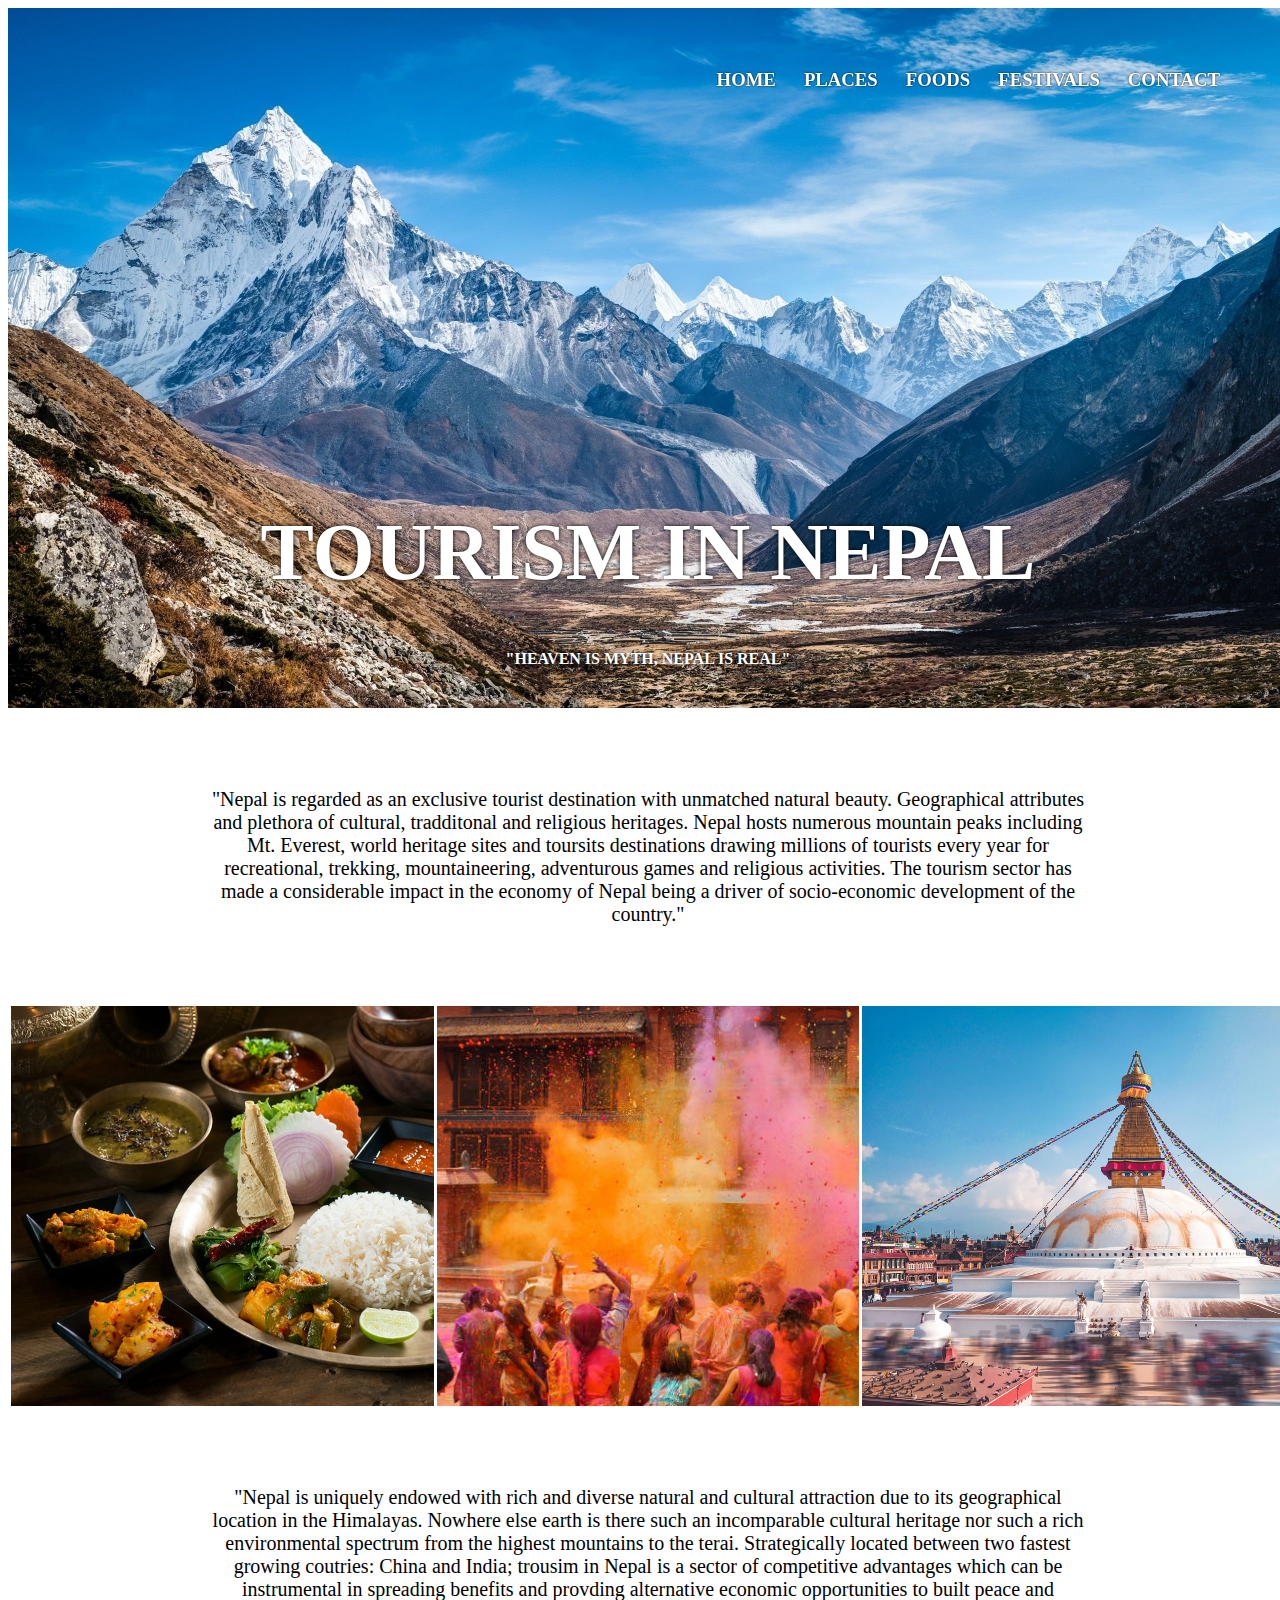
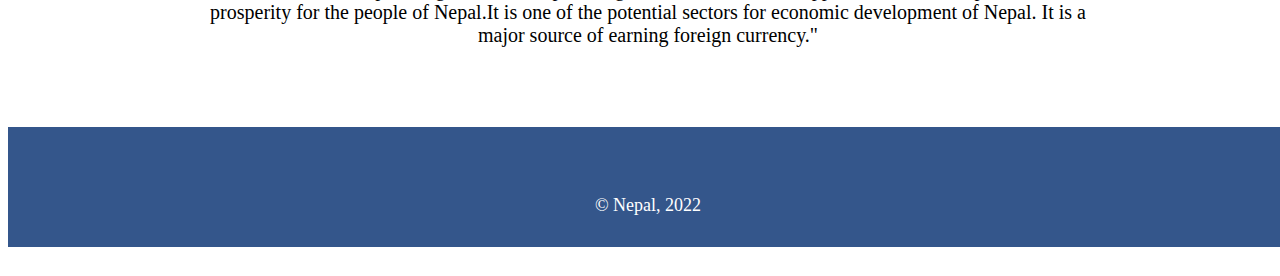
<file: index.html>
<!DOCTYPE html>
		<head>
			<title>Tourism In Nepal </title>
			<link rel="shortcut icon" href="img/NepalLogo.png" />
			<link rel="stylesheet" href="css/style.css">

			<!-- Bootstrap link - CSS only -->
			<link href="https://cdn.jsdelivr.net/npm/bootstrap@5.2.0/dist/css/bootstrap.min.css" rel="stylesheet" integrity="sha384-gH2yIJqKdNHPEq0n4Mqa/HGKIhSkIHeL5AyhkYV8i59U5AR6csBvApHHNl/vI1Bx" crossorigin="anonymous">
			
		</head>
		
		<body>
			<!-- This is main container -->
			<div class = "containerMain">
				<!-- This is menu section -->
				<div class="menu" style="background-image: url('img/title_page2.jpg');">
					
					<div id= "menu-list"  >
					<h3> <a  href="javascript:window.location.reload(true)" style="text-decoration:none;">HOME</a> &nbsp;&nbsp;&nbsp;&nbsp;
					<a href="places.html" style="text-decoration:none;">PLACES</a>
					&nbsp;&nbsp;&nbsp;&nbsp;
					<a href="foods.html" style="text-decoration:none;">FOODS</a> &nbsp;&nbsp;&nbsp;&nbsp;
					<a href="festivals.html" style="text-decoration:none;">FESTIVALS</a>
					&nbsp;&nbsp;&nbsp;&nbsp;
					<a href="contact.html" style="text-decoration:none;">CONTACT</a> </h3>
					</div>
					<h1 id="headTitle" >TOURISM IN NEPAL</h1></ br>
				<h4 id="headSubTitle">"HEAVEN IS MYTH, NEPAL IS REAL"</h4> 
				
				</div>
				<!-- This is main body section -->
				<div class="mainBody">
				<p id="bodyTitle"> "Nepal is regarded as an exclusive tourist destination with unmatched natural beauty. Geographical attributes and plethora of cultural, tradditonal and religious heritages. Nepal hosts numerous mountain peaks including Mt. Everest, world heritage sites and toursits destinations drawing millions of tourists every year for recreational, trekking, mountaineering, adventurous games and religious activities. The tourism sector has made a considerable impact in the economy of Nepal being a driver of socio-economic development of the country."</p>
				</div>
				
				
				<!-- This is sub contents section -->
				<div class="subContainer">
				
					<div class="subContents1">
					</div>
					<!-- This is sub contents 2 section -->
					<div class="subContents2">
					</div>
					
					<!-- This is sub contents 3 section -->
					<div class="subContents3">
					</div>
				</div>
				<div class="mainBodyBelow">
				<p id="bodyTitle">"Nepal is uniquely endowed with rich and diverse natural and cultural attraction due to its geographical location in the Himalayas. Nowhere else earth is there such an incomparable cultural heritage nor such a rich environmental spectrum from the highest mountains to the terai. Strategically located between two fastest growing coutries: China and India; trousim in Nepal is a sector of competitive advantages which can be instrumental in spreading benefits and provding alternative economic opportunities to built peace and prosperity for the people of Nepal.It is one of the potential sectors for economic development of Nepal. It is a major source of earning foreign currency."</p>
				</div>
			<!-- This is footer section -->
				<div class="footerMain">
					<p id="footerTitle"> © Nepal, 2022</p>
	
				</div>
				
			</div>
		

			
		</body>
</html>
</file>
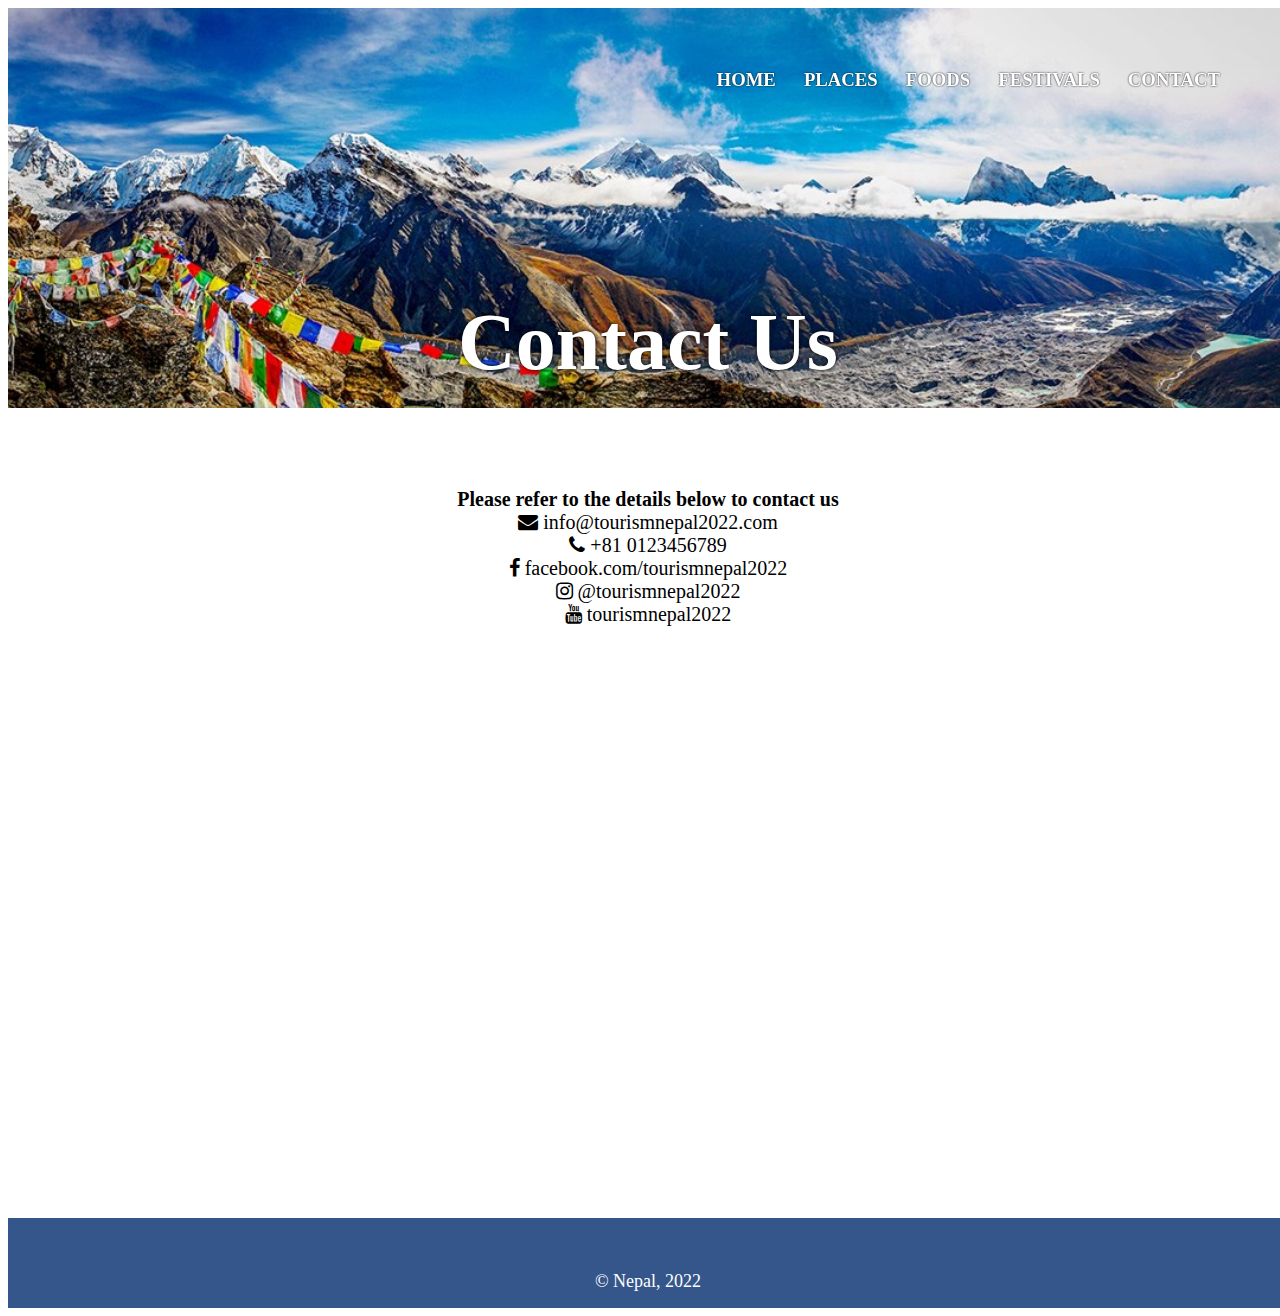
<file: contact.html>
<!DOCTYPE html>
		<head>
			<title>Contact Us </title>
			<meta charset="UTF-8">
			<link rel="shortcut icon" href="img/NepalLogo.png" />
			<meta http-equiv="X-UA-Compatible" content="IE=edge">
			<meta name="viewport" content="width=device-width, initial-scale=1.0">
			
			<link rel="stylesheet" href="css/style.css">

			<!-- Bootstrap link - CSS only -->
			<link href="https://cdn.jsdelivr.net/npm/bootstrap@5.2.0/dist/css/bootstrap.min.css" rel="stylesheet" integrity="sha384-gH2yIJqKdNHPEq0n4Mqa/HGKIhSkIHeL5AyhkYV8i59U5AR6csBvApHHNl/vI1Bx" crossorigin="anonymous">
			<link rel="stylesheet" href="https://cdnjs.cloudflare.com/ajax/libs/font-awesome/4.7.0/css/font-awesome.min.css">
			
		</head>
		
		<body>
			
			<!-- This is main container -->
			<div class = "containerOtherPage">
				<!-- This is menu section -->
				<div class="menu" style="background-image: url('img/contact.jpg');" >
					
					<div id= "menu-list" >
					<h3> <a  href="index.html" style="text-decoration:none;">HOME</a> &nbsp;&nbsp;&nbsp;&nbsp;
					<a href="places.html" style="text-decoration:none;">PLACES</a>
					&nbsp;&nbsp;&nbsp;&nbsp;
					<a href="foods.html" style="text-decoration:none;">FOODS</a> &nbsp;&nbsp;&nbsp;&nbsp;
					<a href="festivals.html" style="text-decoration:none;">FESTIVALS</a>
					&nbsp;&nbsp;&nbsp;&nbsp;
					<a href="javascript:window.location.reload(true)" style="text-decoration:none;">CONTACT</a> </h3>
					</div>
					<h1 id="headTitle">Contact Us</h1>
				
				</div>
				<!-- This is main body section -->
				<div class="mainBody">
				<p id="bodyTitle"> <b>Please refer to the details below to contact us</b>
				<br> <i class="fa fa-envelope"></i>  info@tourismnepal2022.com
				<br> <i class="fa fa-phone"></i>  +81 0123456789
				<br> <i class="fa fa-facebook"></i> facebook.com/tourismnepal2022
				<br> <i class="fa fa-instagram"></i> @tourismnepal2022
				<br> <i class="fa fa-youtube"></i> tourismnepal2022
				</p>
				
				</div>
				<div class="mainBody2">
			
					<iframe src="https://www.google.com/maps/embed?pb=!1m18!1m12!1m3!1d26143.61989296417!2d135.7483778255736!3d35.00789448774175!2m3!1f0!2f0!3f0!3m2!1i1024!2i768!4f13.1!3m3!1m2!1s0x6001085a40096db1%3A0x8c895182522ac6d1!2sThe%20Kyoto%20College%20of%20Graduate%20Studies%20for%20Informatics!5e0!3m2!1sen!2sjp!4v1658674182731!5m2!1sen!2sjp" width="600" height="450" style="border:0;" allowfullscreen="" loading="lazy" referrerpolicy="no-referrer-when-downgrade"></iframe>
				</div>
				
				<!-- This is sub contents section -->
			
					<!-- This is footer section -->
				<div class="footer">
					<p id="footerTitle"> © Nepal, 2022</p>
	
				</div>
				
			</div>
		

		</body>
</html>
</file>
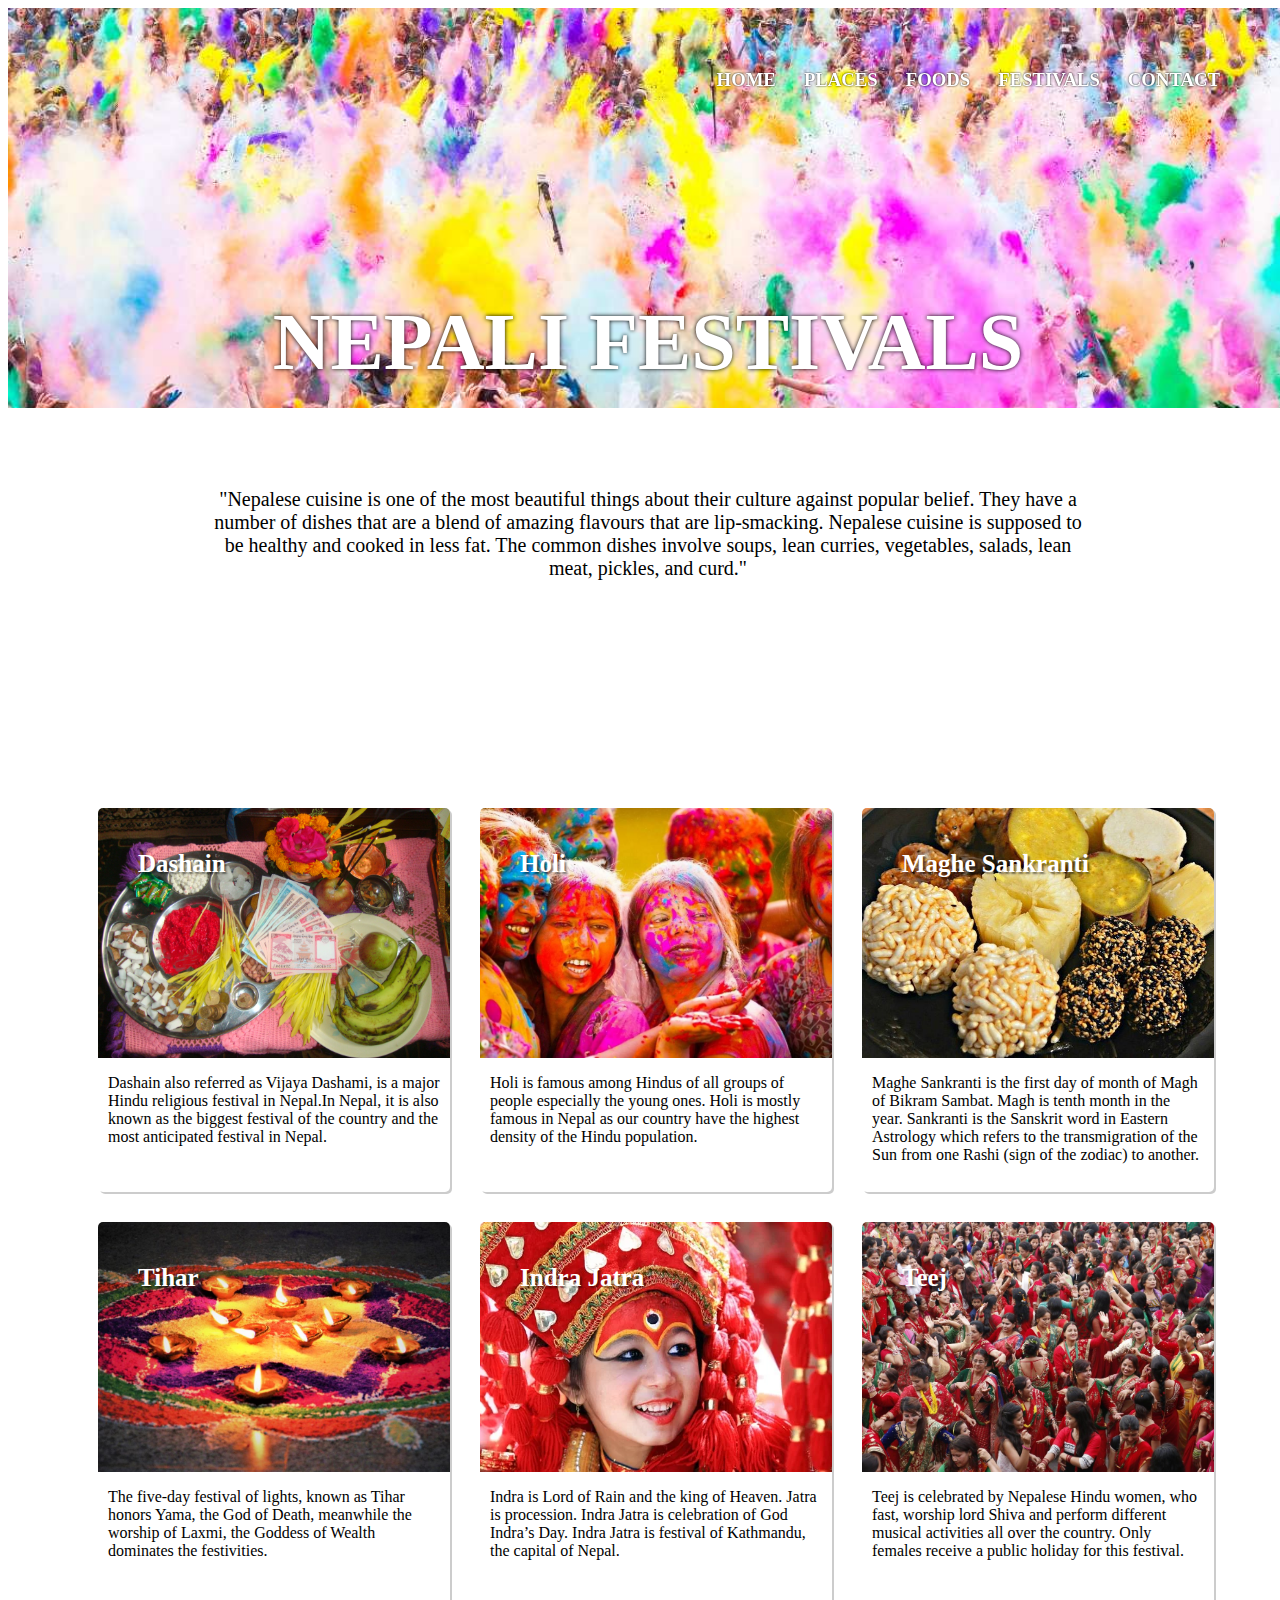
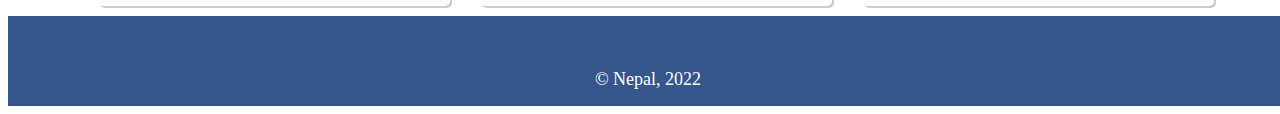
<file: festivals.html>
<!DOCTYPE html>
		<head>
			<title>Festivals </title>
			<meta charset="UTF-8">
			<link rel="shortcut icon" href="img/NepalLogo.png" />
			<meta http-equiv="X-UA-Compatible" content="IE=edge">
			<meta name="viewport" content="width=device-width, initial-scale=1.0">
			
			<link rel="stylesheet" href="css/style.css">

			<!-- Bootstrap link - CSS only -->
			<link href="https://cdn.jsdelivr.net/npm/bootstrap@5.2.0/dist/css/bootstrap.min.css" rel="stylesheet" integrity="sha384-gH2yIJqKdNHPEq0n4Mqa/HGKIhSkIHeL5AyhkYV8i59U5AR6csBvApHHNl/vI1Bx" crossorigin="anonymous">
			
		</head>
		
		<body>
			
			<!-- This is main container -->
			<div class = "containerOtherPage">
				<!-- This is menu section -->
				<div class="menu"  style="background-image: url('img/festivalMain.jpg');">
					
					<div id= "menu-list" >
					<h3> <a href="index.html"  style="text-decoration:none;">HOME</a> &nbsp;&nbsp;&nbsp;&nbsp;
					<a href="places.html" style="text-decoration:none;">PLACES</a>
					&nbsp;&nbsp;&nbsp;&nbsp;
					<a href="foods.html" style="text-decoration:none;">FOODS</a> &nbsp;&nbsp;&nbsp;&nbsp;
					<a href="javascript:window.location.reload(true)" style="text-decoration:none;">FESTIVALS</a>
					&nbsp;&nbsp;&nbsp;&nbsp;
					<a href="contact.html" style="text-decoration:none;">CONTACT</a> </h3>
					</div>
					<h1 id="headTitle" >NEPALI FESTIVALS</h1>
				
				</div>
				<!-- This is main body section -->
				<div class="mainBody">
				<p id="bodyTitle"> "Nepalese cuisine is one of the most beautiful things about their culture against popular belief. They have a number of dishes that are a blend of amazing flavours that are lip-smacking. Nepalese cuisine is supposed to be healthy and cooked in less fat. The common dishes involve soups, lean curries, vegetables, salads, lean meat, pickles, and curd."</p>
				</div>
				
				
				<!-- This is sub contents section -->
				<div class="containerCard">
					<div class="card">
						<div class="card-image festival-1">

						</div>
						<div class="card-description">
							<h1>Dashain</h1>
							<p>Dashain also referred as Vijaya Dashami, is a major Hindu religious festival in Nepal.In Nepal, it is also known as the biggest festival of the country and the most anticipated festival in Nepal.</p>
						</div>
					</div>
					<div class="card">
						<div class="card-image festival-2">

						</div>
						<div class="card-description">
							<h1>Holi</h1>
							<p> Holi is famous among Hindus of all groups of people especially the young ones. Holi is mostly famous in Nepal as our country have the highest density of the Hindu population.</p>
						</div>
					</div>
					<div class="card">
						<div class="card-image festival-3">

						</div>
						<div class="card-description">
							<h1> Maghe Sankranti</h1>
							<p> Maghe Sankranti is the first day of month of Magh of Bikram Sambat. Magh is tenth month in the year. Sankranti is the Sanskrit word in Eastern Astrology which refers to the transmigration of the Sun from one Rashi (sign of the zodiac) to another.</p>
						</div>

					</div>
					<div class="card">
						<div class="card-image festival-4">

						</div>
						<div class="card-description">
							<h1>Tihar</h1>
							<p> The five-day festival of lights, known as Tihar honors Yama, the God of Death, meanwhile the worship of Laxmi, the Goddess of Wealth dominates the festivities.</p>
						</div>

					</div>
					<div class="card">
						<div class="card-image festival-5">

						</div>
						<div class="card-description">
							<h1>Indra Jatra</h1>
							<p>Indra is Lord of Rain and the king of Heaven.  Jatra is procession. Indra Jatra is celebration of God Indra’s Day.  Indra Jatra is festival of Kathmandu, the capital of Nepal.  </p>
						</div>
					</div>

					<div class="card">
						<div class="card-image festival-6">

						</div>
						<div class="card-description">
							<h1> Teej</h1>
							<p> Teej is celebrated by Nepalese Hindu women, who fast, worship lord Shiva and perform different musical activities all over the country. Only females receive a public holiday for this festival. </p>
						</div>
					</div>

				</div>

					<!-- This is footer section -->
				<div class="footer">
					<p id="footerTitle">© Nepal, 2022</p>
	
				</div>
				
			</div>
		

		</body>
</html>
</file>
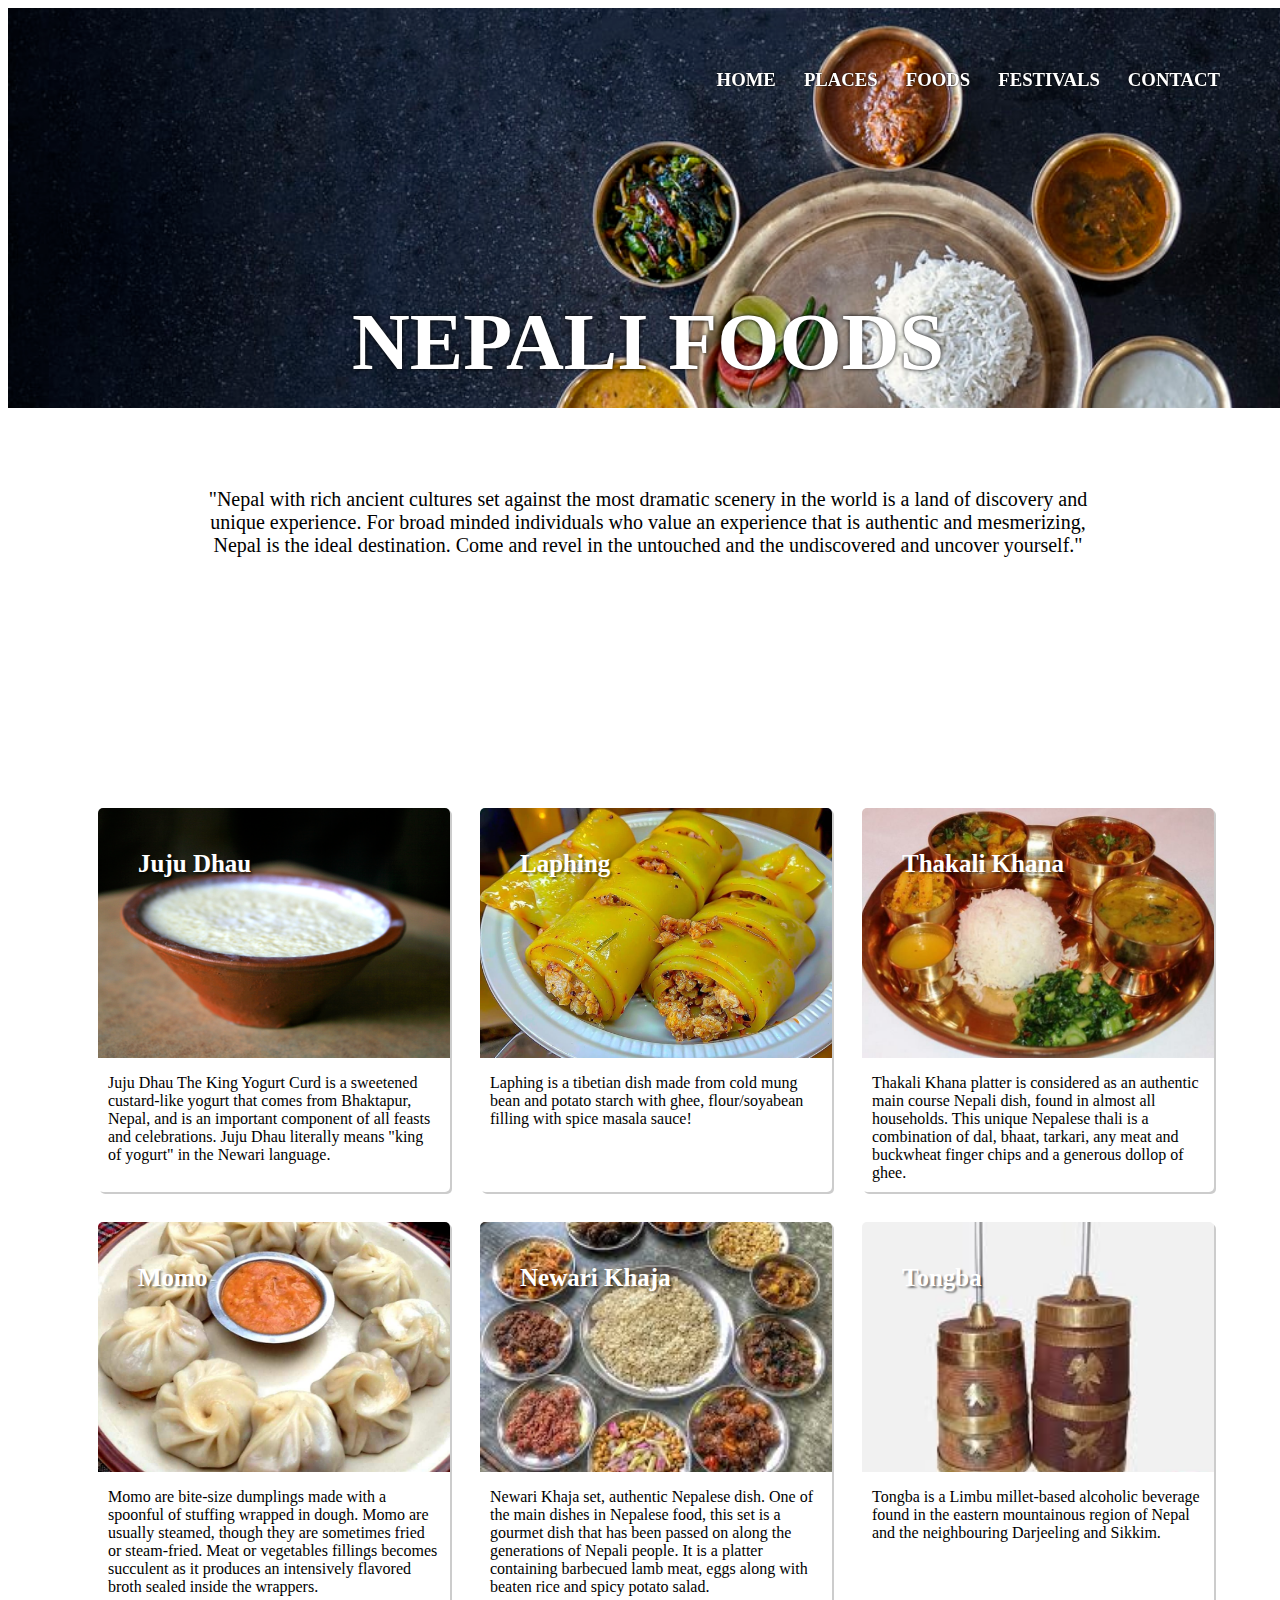
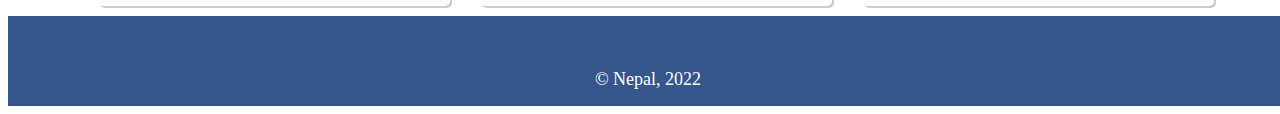
<file: foods.html>
<!DOCTYPE html>
		<head>
			<title>Foods </title>
			<meta charset="UTF-8">
			<link rel="shortcut icon" href="img/NepalLogo.png" />
			<meta http-equiv="X-UA-Compatible" content="IE=edge">
			<meta name="viewport" content="width=device-width, initial-scale=1.0">
			
			<link rel="stylesheet" href="css/style.css">

			<!-- Bootstrap link - CSS only -->
			<link href="https://cdn.jsdelivr.net/npm/bootstrap@5.2.0/dist/css/bootstrap.min.css" rel="stylesheet" integrity="sha384-gH2yIJqKdNHPEq0n4Mqa/HGKIhSkIHeL5AyhkYV8i59U5AR6csBvApHHNl/vI1Bx" crossorigin="anonymous">
			
		</head>
		
		<body>
			
			<!-- This is main container -->
			<div class = "containerOtherPage">
				<!-- This is menu section -->
				<div class="menu"  style="background-image: url('img/foodMain.jfif');">
					
					<div id= "menu-list" >
					<h3> <a  href="index.html" style="text-decoration:none;">HOME</a> &nbsp;&nbsp;&nbsp;&nbsp;
					<a href="places.html" style="text-decoration:none;">PLACES</a>
					&nbsp;&nbsp;&nbsp;&nbsp;
					<a href="javascript:window.location.reload(true)" style="text-decoration:none;">FOODS</a> &nbsp;&nbsp;&nbsp;&nbsp;
					<a href="festivals.html" style="text-decoration:none;">FESTIVALS</a>
					&nbsp;&nbsp;&nbsp;&nbsp;
					<a href="contact.html" style="text-decoration:none;">CONTACT</a> </h3>
					</div>
					<h1 id="headTitle"> NEPALI FOODS </h1>
				
				</div>
				<!-- This is main body section -->
				<div class="mainBody">
				<p id="bodyTitle"> "Nepal with rich ancient cultures set against the most dramatic scenery in the world is a land of discovery and unique experience. 
				For broad minded individuals who value an experience that is authentic and mesmerizing, Nepal is the ideal destination. Come and revel in the untouched and the undiscovered and uncover yourself."</p>
				</div>
				<div class="mainBody2">
				</div>
				
				<!-- This is sub contents section -->
				<div class="containerCard">
					<div class="card">
						<div class="card-image food-1">

						</div>
						<div class="card-description">
							<h1>Juju Dhau</h1>
							<p> Juju Dhau The King Yogurt Curd is a sweetened custard-like yogurt that comes from Bhaktapur, Nepal, and is an important component of all feasts and celebrations. Juju Dhau literally means "king of yogurt" in the Newari language.</p>
						</div>
					</div>
					<div class="card">
						<div class="card-image food-2">

						</div>
						<div class="card-description">
							<h1>Laphing</h1>
							<p> Laphing is a tibetian dish made from cold mung bean and potato starch with ghee, flour/soyabean filling with spice masala sauce!</p>
						</div>
					</div>
					<div class="card">
						<div class="card-image food-3">

						</div>
						<div class="card-description">
							<h1> Thakali Khana</h1>
							<p> Thakali Khana platter is considered as an authentic main course Nepali dish, found in almost all households. This unique Nepalese thali is a combination of dal, bhaat, tarkari, any meat and buckwheat finger chips and a generous dollop of ghee.</p>
						</div>

					</div>
					<div class="card">
						<div class="card-image food-4">

						</div>
						<div class="card-description">
							<h1>Momo</h1>
							<p> Momo are bite-size dumplings made with a spoonful of stuffing wrapped in dough. Momo are usually steamed, though they are sometimes fried or steam-fried. Meat or vegetables fillings becomes succulent as it produces an intensively flavored broth sealed inside the wrappers.</p>
						</div>

					</div>
					<div class="card">
						<div class="card-image food-5">

						</div>
						<div class="card-description">
							<h1>Newari Khaja</h1>
							<p>Newari Khaja set, authentic Nepalese dish. One of the main dishes in Nepalese food, this set is a gourmet dish that has been passed on along the generations of Nepali people. It is a platter containing barbecued lamb meat, eggs along with beaten rice and spicy potato salad.</p>
						</div>
					</div>

					<div class="card">
						<div class="card-image food-6">

						</div>
						<div class="card-description">
							<h1> Tongba</h1>
							<p> Tongba is a Limbu millet-based alcoholic beverage found in the eastern mountainous region of Nepal and the neighbouring Darjeeling and Sikkim. </p>
						</div>
					</div>

				</div>

					<!-- This is footer section -->
				<div class="footer">
					<p id="footerTitle">© Nepal, 2022</p>
	
				</div>
				
			</div>
		

		</body>
</html>
</file>
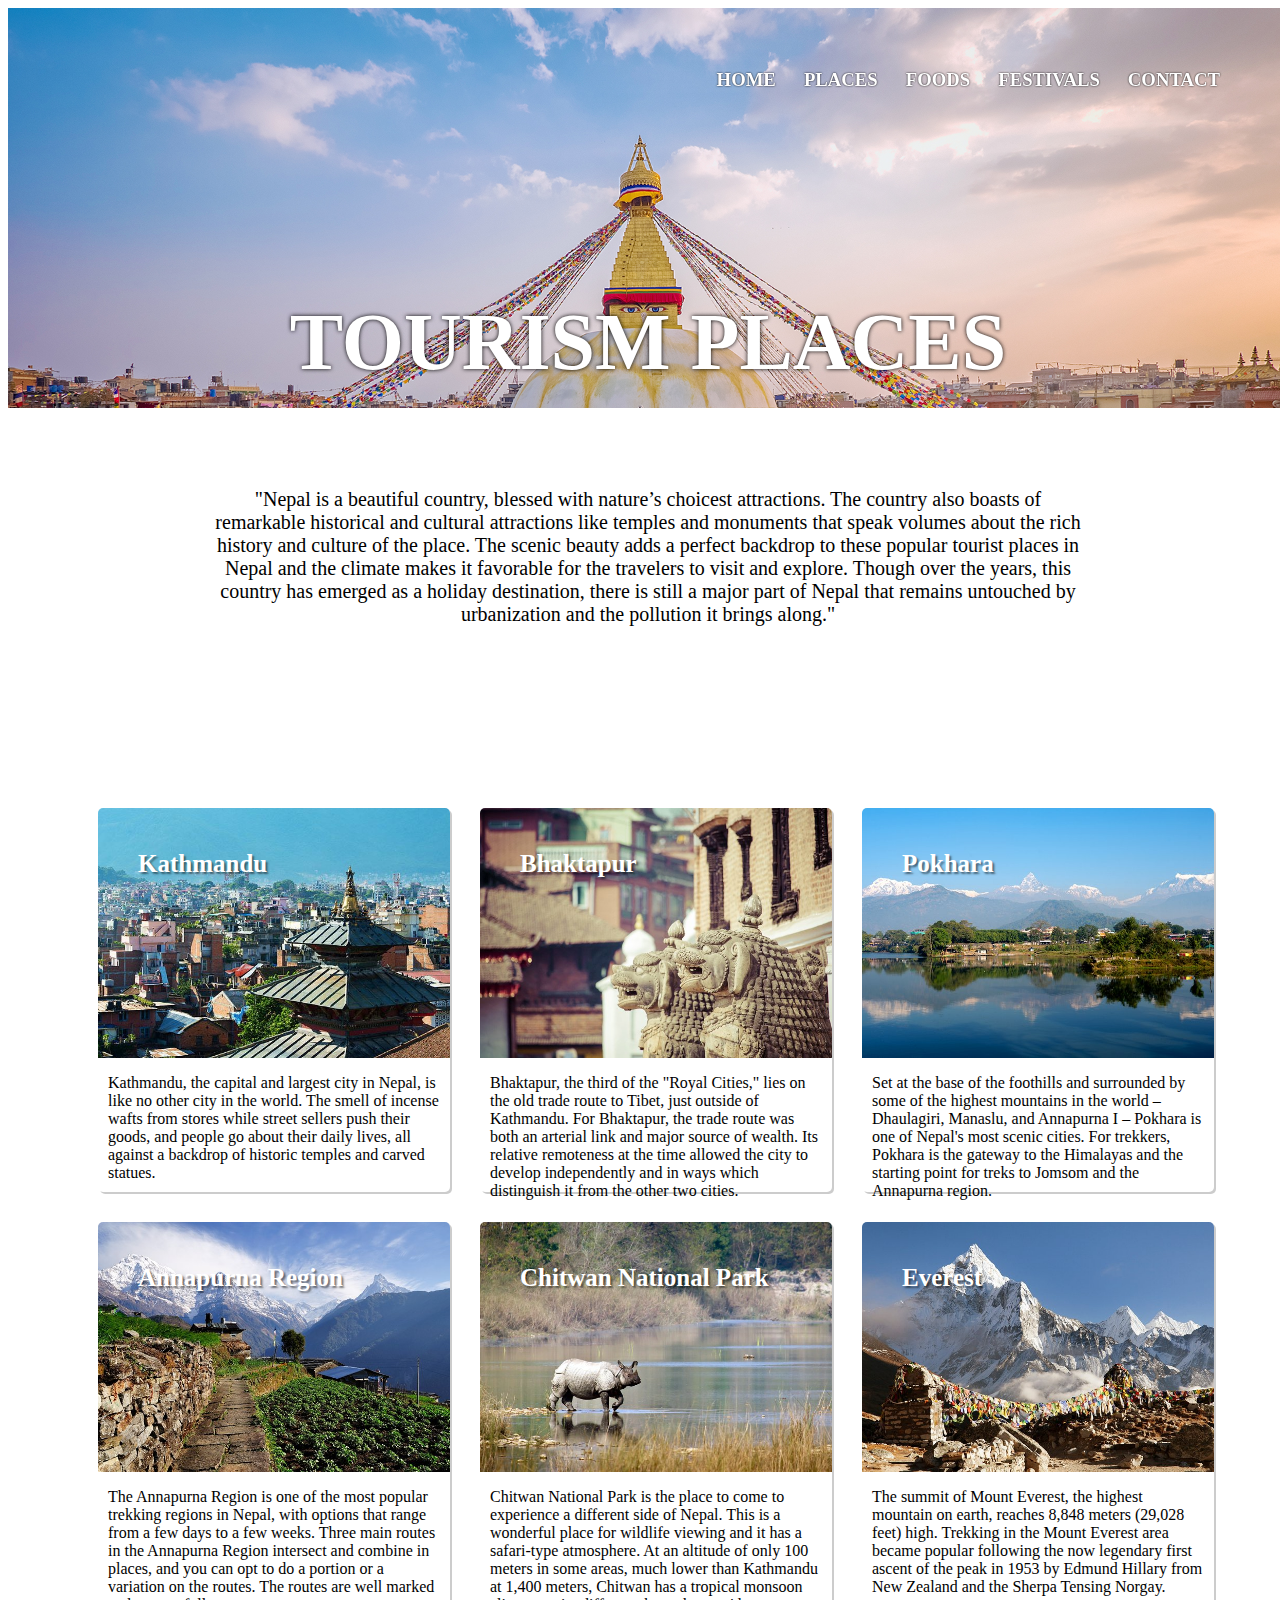
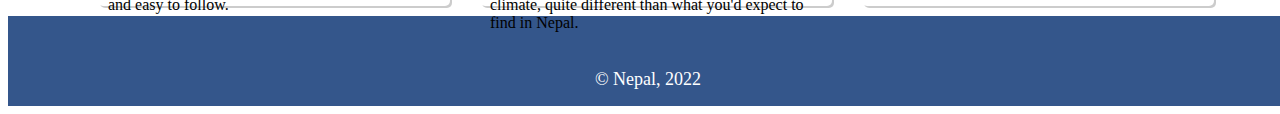
<file: places.html>
<!DOCTYPE html>
		<head>
			<title>Places </title>
			<meta charset="UTF-8">
			<link rel="shortcut icon" href="img/NepalLogo.png" />
			<meta http-equiv="X-UA-Compatible" content="IE=edge">
			<meta name="viewport" content="width=device-width, initial-scale=1.0">
			
			<link rel="stylesheet" href="css/style.css">

			<!-- Bootstrap link - CSS only -->
			<link href="https://cdn.jsdelivr.net/npm/bootstrap@5.2.0/dist/css/bootstrap.min.css" rel="stylesheet" integrity="sha384-gH2yIJqKdNHPEq0n4Mqa/HGKIhSkIHeL5AyhkYV8i59U5AR6csBvApHHNl/vI1Bx" crossorigin="anonymous">
			
		</head>
		
		<body>
			
			<!-- This is main container -->
			<div class = "containerOtherPage">
				<!-- This is menu section -->
				<div class="menu"  style="background-image: url('img/placeMain.jpg');">
					
					<div id= "menu-list" >
					<h3> <a href="index.html" style="text-decoration:none;">HOME</a> &nbsp;&nbsp;&nbsp;&nbsp;
					<a  href="javascript:window.location.reload(true)"style="text-decoration:none;">PLACES</a>
					&nbsp;&nbsp;&nbsp;&nbsp;
					<a href="foods.html" style="text-decoration:none;">FOODS</a> &nbsp;&nbsp;&nbsp;&nbsp;
					<a href="festivals.html" style="text-decoration:none;">FESTIVALS</a>
					&nbsp;&nbsp;&nbsp;&nbsp;
					<a href="contact.html" style="text-decoration:none;">CONTACT</a> </h3>
					</div>
					<h1 id="headTitle">TOURISM PLACES</h1>
				
				</div>
				<!-- This is main body section -->
				<div class="mainBody">
				<p id="bodyTitle"> "Nepal is a beautiful country, blessed with nature’s choicest attractions. The country also boasts of remarkable historical and cultural attractions like temples and monuments that speak volumes about the rich history and culture of the place. The scenic beauty adds a perfect backdrop to these popular tourist places in Nepal and the climate makes it favorable for the travelers to visit and explore. Though over the years, this country has emerged as a holiday destination, there is still a major part of Nepal that remains untouched by urbanization and the pollution it brings along."</p>
				</div>
				<div class="mainBody2">
				</div>
				
				<!-- This is sub contents section -->
				<div class="containerCard">
					<div class="card">
						<div class="card-image place-1">

						</div>
						<div class="card-description">
							<h1>Kathmandu</h1>
							<p> Kathmandu, the capital and largest city in Nepal, is like no other city in the world. The smell of incense wafts from stores while street sellers push their goods, and people go about their daily lives, all against a backdrop of historic temples and carved statues.</p>
							</div>
					</div>
					<div class="card">
						<div class="card-image place-2">

						</div>
						<div class="card-description">
							<h1>Bhaktapur</h1>
							<p>Bhaktapur, the third of the "Royal Cities," lies on the old trade route to Tibet, just outside of Kathmandu. For Bhaktapur, the trade route was both an arterial link and major source of wealth. Its relative remoteness at the time allowed the city to develop independently and in ways which distinguish it from the other two cities.</p>
						</div>
					</div>
					<div class="card">
						<div class="card-image place-3">

						</div>
						<div class="card-description">
							<h1>Pokhara</h1>
							<p>Set at the base of the foothills and surrounded by some of the highest mountains in the world – Dhaulagiri, Manaslu, and Annapurna I – Pokhara is one of Nepal's most scenic cities. For trekkers, Pokhara is the gateway to the Himalayas and the starting point for treks to Jomsom and the Annapurna region.</p>
						</div>

					</div>
					<div class="card">
						<div class="card-image place-4">

						</div>
						<div class="card-description">
							<h1>Annapurna Region</h1>
							<p>The Annapurna Region is one of the most popular trekking regions in Nepal, with options that range from a few days to a few weeks. Three main routes in the Annapurna Region intersect and combine in places, and you can opt to do a portion or a variation on the routes. The routes are well marked and easy to follow.</p>
						</div>

					</div>
					<div class="card">
						<div class="card-image place-5">

						</div>
						<div class="card-description">
							<h1>Chitwan National Park</h1>
							<p>Chitwan National Park is the place to come to experience a different side of Nepal. This is a wonderful place for wildlife viewing and it has a safari-type atmosphere. At an altitude of only 100 meters in some areas, much lower than Kathmandu at 1,400 meters, Chitwan has a tropical monsoon climate, quite different than what you'd expect to find in Nepal.</p>
						</div>
					</div>

					<div class="card">
						<div class="card-image place-6">

						</div>
						<div class="card-description">
							<h1>Everest</h1>
							<p>The summit of Mount Everest, the highest mountain on earth, reaches 8,848 meters (29,028 feet) high. Trekking in the Mount Everest area became popular following the now legendary first ascent of the peak in 1953 by Edmund Hillary from New Zealand and the Sherpa Tensing Norgay.</p>
						</div>
					</div>

				</div>
				

					<!-- This is footer section -->
				<div class="footer">
					<p id="footerTitle">© Nepal, 2022</p>
	
				</div>
				
			</div>
		

		</body>
</html>
</file>
<file: css/style.css>
body {
    font-family: Comic Sans MS, Comic Sans, cursive;
	width: 100%;
 
  }
 
 @keyframes fadeIn {
	  0% { opacity: 0; }
	  100% { opacity: 1; }
	}

.containerMain{
	 
	
	position: relative;
    display: grid;
    justify-content: space-evenly;
    grid-template-columns: 100%; 
    grid-template-rows: 700px auto 400px auto 120px;
 
	
	
}

.containerOtherPage{
	 
	position: relative;
    display: grid;
    justify-content: space-evenly;
    grid-template-columns: 100%; 
    grid-template-rows: 400px 400px auto 100px;
    
}

.subContainer{
	grid-column-start:1;
	grid-column-end:2;
	grid-row-start:3;
	grid-row-end:4;
	
	
	display: grid;
    justify-content: space-evenly;
    grid-template-columns: 33% 33% 33%; 
    grid-template-rows: auto;
   
	
	}
 .containerCard{
    grid-column-start:1;
	grid-column-end:2;
	grid-row-start:3;
	grid-row-end:4;
	
	
	max-width: 1100px;
    margin: auto;
    display: grid;
    justify-content: space-evenly;
    grid-template-columns: 352px 352px 352px; 
    grid-template-rows: 384px 384px;
    grid-column-gap: 30px;
    grid-row-gap: 30px;
}
	
@media screen and (max-width: 960px) {
    .containerMain{
		
        justify-content: space-evenly;
        grid-template-columns: 100%; 
        grid-template-rows: 500px auto 300px auto 80px;

    }
	
	.containerOtherPage{
	 
	position: relative;
    display: grid;
    justify-content: space-evenly;
    grid-template-columns: 100%; 
    grid-template-rows: 250px auto auto 60px;
  
}
	.subContainer{
	
	height: 300px;
    
	
	}
    .containerCard{
        justify-content: space-evenly;
        grid-template-columns: 50% 50%; 
        grid-template-rows: repeat(3, auto);
        grid-column-gap: 5px;
        grid-row-gap: 5px;
    }
    
    .card-description p {
        display: none;
    }
    
	
	a
	{
		font-size: 24px;
	}
	#headTitle
	{
		font-size: 40px;
	}
	
	#headSubTitle
	{
		font-size: 16px;
		
	}
	#bodyTitle, #footerTitle, #headSubTitle
	{
		font-size: 16px;
		padding: 25px 50px 25px 50px;
	}
	
	
}
    


@media screen and (max-width: 720px) {
    .containerMain{
		
        justify-content: space-evenly;
        grid-template-columns: 100%; 
        grid-template-rows: 220px auto 180px auto 50px;
 
    }
	.containerOtherPage{
	 
	position: relative;
    display: grid;
    justify-content: space-evenly;
    grid-template-columns: 100%; 
    grid-template-rows: 170px auto auto 60px;
    grid-row-gap: 0px;	
}
	
	.subContainer{
	
    height: 150px;
	
	}
	.containerCard{
        justify-content: space-evenly;
        grid-template-columns: auto; 
        grid-template-rows: repeat(6, 220px);
        grid-row-gap: 5px;
    }

    .card-description p {
        display: none;
    }   
     
	#menu-list h3 a
	{
		font-size: 14px;
	}
	#headTitle
	{
		font-size: 20px;
	}
	#headSubTitle
	{
		font-size: 12px;
	}
	#bodyTitle, #footerTitle,
	{
		font-size: 12px;
		padding: 10px 20px 10px 20px;
	}
}

.menu{
	
	position: relative;
	grid-column-start:1;
	grid-column-end:2;
	grid-row-start:1;
	grid-row-end:2;
	
	background-position: fit;
	background-size: cover;
	}
	
	
.mainBody{
	position: relative;
	grid-column-start:1;
	grid-column-end:2;
	grid-row-start:2;
	grid-row-end:3;}
	
.mainBodyBelow{
	position: relative;
	grid-column-start:1;
	grid-column-end:2;
	grid-row-start:4;
	grid-row-end:5;}


	
.footerMain{
	position: relative;
	background:#34568B;
	grid-column-start:1;
	grid-column-end:2;
	grid-row-start:5;
	grid-row-end:6;

	}
.footer{
	position: relative;
	background:#34568B;
	grid-column-start:1;
	grid-column-end:2;
	grid-row-start:4;
	grid-row-end:5;
	z-index: -1;
	margin-top: 10px;
	}

.subContents1{

	grid-column-start:1;
	grid-column-end:2;
	grid-row-start:1;
	grid-row-end:2;
	background-image: url('../img/home_pic1.jpg');
	background-position: fit;
	background-size: cover;
	z-index: auto;
	}
.subContents2{
	
	grid-column-start:2;
	grid-column-end:3;
	grid-row-start:1;
	grid-row-end:2;
	background-image: url('../img/home_pic2.jpg');
	background-position: fit;
	background-size: cover;
	z-index: auto;
	}
.subContents3{
	background:rgba(180,124,72,0.5);
	grid-column-start:3;
	grid-column-end:4;
	grid-row-start:1;
	grid-row-end:2;
	background-image: url('../img/home_pic3.jpg');
	background-position: fit;
	background-size: cover;
	z-index: auto;
	}
	



.card{
     border-radius: 5px;
     position: relative;
     box-shadow: 2px 2px 0px 0px rgba(0,0,0,0.2);
  }
  
  .card:hover {
     -webkit-transform: scale(1.05,1.05);
	 -webkit-transition: all 0.3s ease-in-out;
  }
  
  .card-image{
      height: 250px;
      width: 352px;     
      background-position: center;
      background-size: cover;
      background-repeat: no-repeat;
      border-radius: 5px 5px 0 0;
  }
   .food-1 {
      background-image: url("../img/food4.jpg");
  }
  
  .food-2{
      background-image: url("../img/food5.webp");
  }
  
  .food-3{
      background-image: url("../img/food1.jpg");
  }
  
  .food-4{
      background-image: url("../img/food2.jpg");
  }
  
  .food-5{
      background-image: url("../img/food3.jpg");
  }
  .food-6{
      background-image: url("../img/food6.jfif");
  }
  
  .festival-1 {
      background-image: url("../img/festival1.jpg");
  }
  
  .festival-2{
      background-image: url("../img/festival2.jpeg");
  }
  
  .festival-3{
      background-image: url("../img/festival3.jpeg");
  }
  
  .festival-4{
      background-image: url("../img/festival4.jpg");
  }
  
  .festival-5{
      background-image: url("../img/festival5.webp");
  }
    .festival-6{
      background-image: url("../img/festival6.jpg");
  }
  
  .place-1 {
      background-image: url("../img/place1.jpg");
  }
  
  .place-2{
      background-image: url("../img/place2.jpg");
  }
  
  .place-3{
      background-image: url("../img/place3.jpg");
  }
  
  .place-4{
      background-image: url("../img/place4.jpg");
  }
  
  .place-5{
      background-image: url("../img/place5.jpg");
  }
    .place-6{
      background-image: url("../img/place6.jpg");
  }


  
  
  
  
  .card-description {
    padding: 0 10px;
    
  }
  
  .card-description h1 {
      position: absolute;
      top: 25px;
      left: 40px;
      color: #fff;
	  font-size: 25px;
      text-shadow: 2px 2px 2px rgba(0,0,0,0.5);
  
  }
 
  
	img {
		object-fit: cover;
	}
	/* .image-42{ */
      /* background-image: url('../img/product1.jpg'); */
  /* } */
  .title {
		
			
			font-size
			width: 100%;
			text-align: center;
			
		}
	
	#menu-list{
		position: fixed;
		top: 0px; 
		right: 10px;
		padding: 50px;
		z-index: 100;
	/* Z-INDEX TO BRING OBJECT IN FRONT 	 */
	}
	
	#menu-list h3 a{
		color: white;
		text-shadow: 0px 0px 2px black;
		
	}
	#menu-list h3 a:hover{
		color: black;
		text-shadow: 0px 0px 0px black;
		
	}
	
	.mainBody p , .containerMain p
	{
		font-family: Comic Sans MS, Comic Sans, cursive;
		font-size: 20px;
		animation: fadeIn 6s;
		display:block;
		text-align: center;
		padding: 60px 200px 60px 200px;
		
		
		
	}
		
	.menu h1
	{
		font-family: Comic Sans MS, Comic Sans, cursive;
		font-size: 80px;
		position: absolute;
		top: 70%;
		left: 50%;
		transform: translate(-50%, -50%);
		color: #fff;
		animation: fadeIn 3s;
		width: 1200px;
		text-align: center;
		text-shadow: 0px 0px 4px #000000;

	}
	.menu h4
	{
		font-family: Comic Sans MS, Comic Sans, cursive;
		position: absolute;
		top: 90%;
		left: 50%;
		transform: translate(-50%, -50%);
		color: #fff;
		animation: fadeIn 3s;
		width: 1200px;
		text-align: center;
		text-shadow: 0px 0px 4px #000000;

	}

	.footer p, .footerMain p
	{
		color: #fff;
		font-family: Comic Sans MS, Comic Sans, cursive;
		font-size: 18px;
		position: absolute;
		top: 50%;
		left: 50%;
		transform: translate(-50%, -50%);
		
		
	}
	.subContents1:hover, .subContents2:hover, .subContents3:hover{
		
		-webkit-transform: scale(1.05,1.05);
		-webkit-transition: all 0.3s ease-in-out;
	}
	
	.mainBody2 iframe
	{
	width: 800px;
    height: 400px;
    margin: 0 auto;
	display:block
	}
</file>
